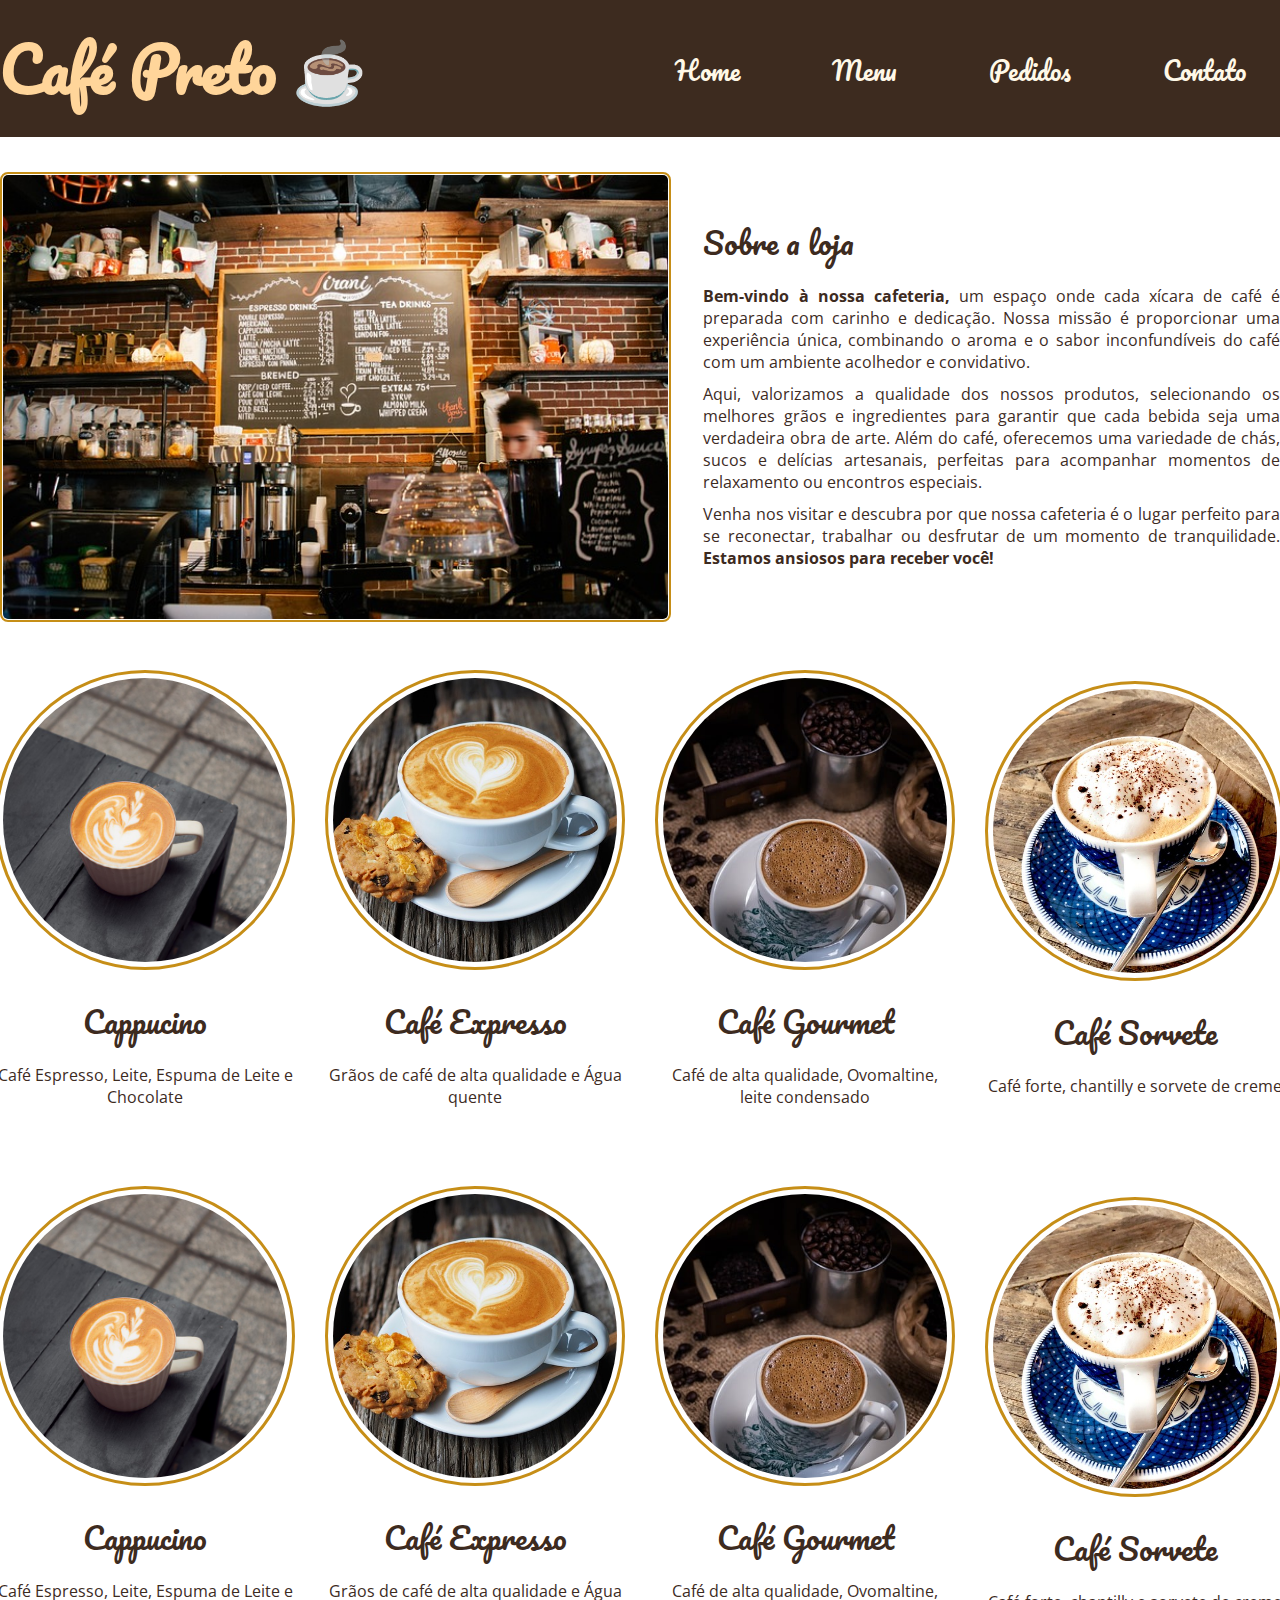
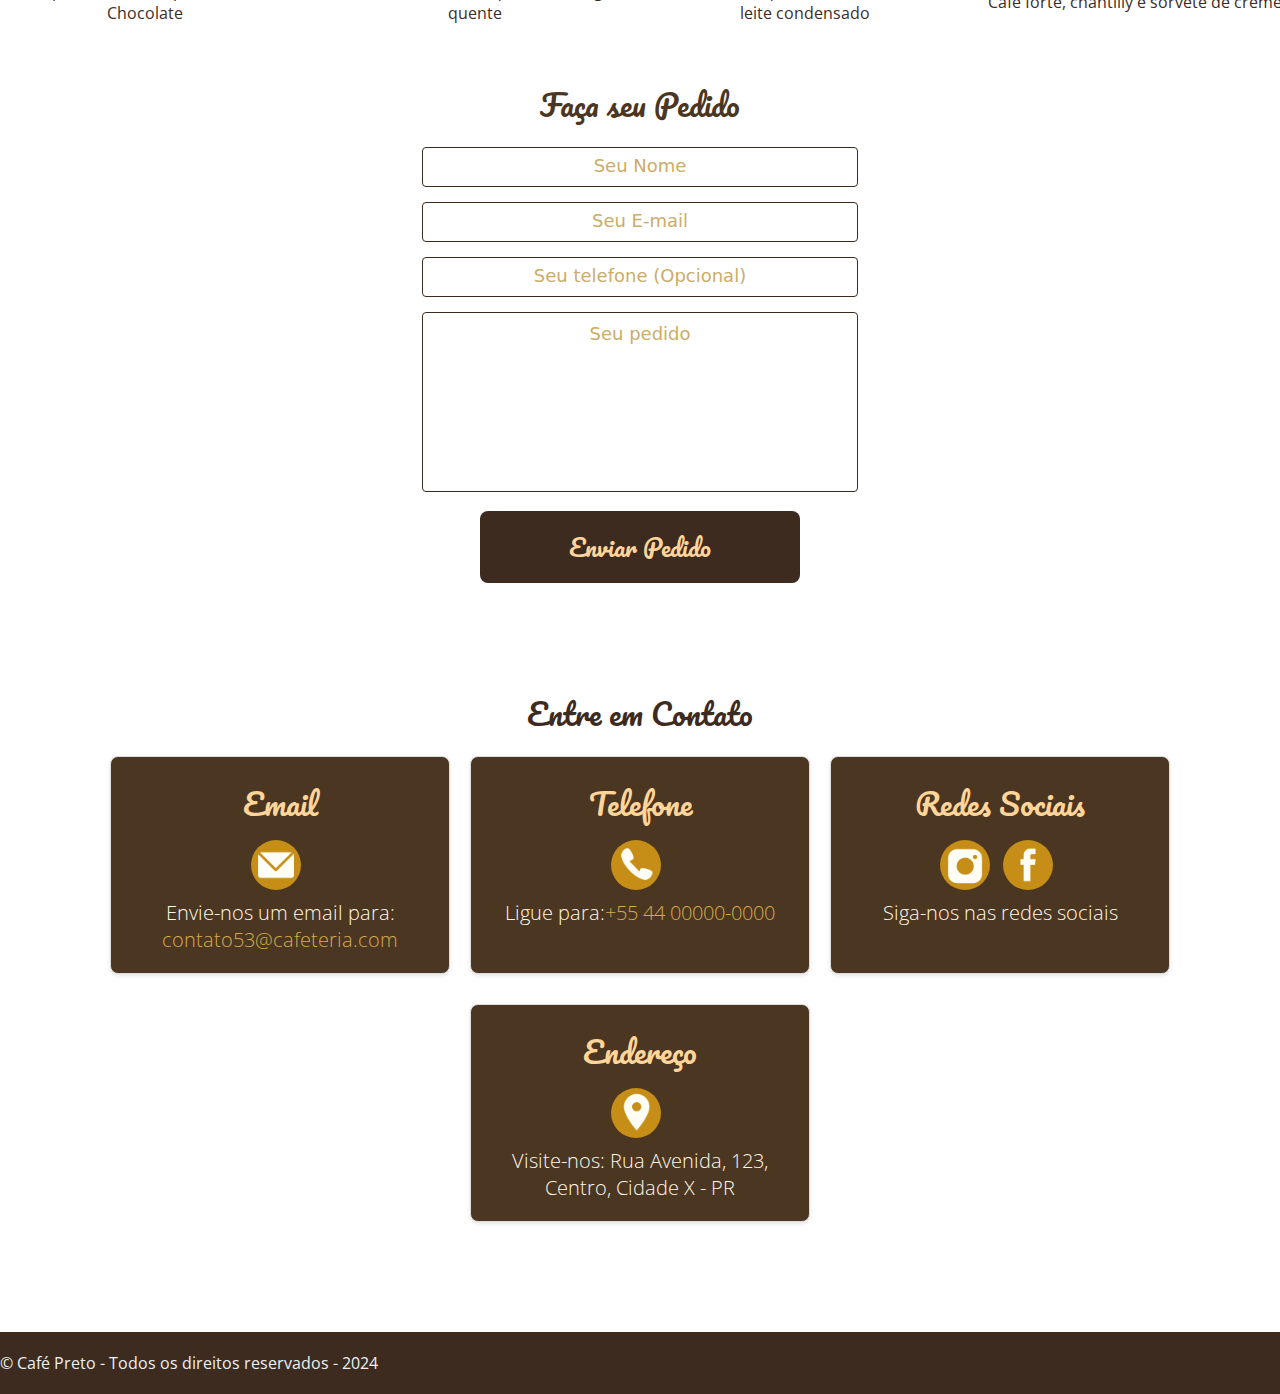
<file: index.html>
<!DOCTYPE html>
<html lang="pt-br">
<head>
    <meta charset="UTF-8">
    <meta http-equiv="X-UA-Compatible" content="IE=edge">
    <meta name="viewport" content="width=device-width, initial-scale=1.0">
    <title>Café Preto  &#9749;</title>
    <link rel="stylesheet" href="./main.css">
    
    <link rel="preconnect" href="https://fonts.googleapis.com">
    <link rel="preconnect" href="https://fonts.gstatic.com" crossorigin>
    <link href="https://fonts.googleapis.com/css2?family=Open+Sans:ital,wght@0,300..800;1,300..800&family=Pacifico&display=swap" rel="stylesheet">
    <link rel="preconnect" href="https://fonts.googleapis.com">
    <link rel="preconnect" href="https://fonts.gstatic.com" crossorigin>
    <link href="https://fonts.googleapis.com/css2?family=Pacifico&display=swap" rel="stylesheet">

</head>
<body>
    <header>
        <div class="conteiner">
            <h1>Café Preto  &#9749;</h1>
            <nav>
                <ul>
                    <li><a href="#home">Home</a></li>
                    <li><a href="#menu">Menu</a></li>
                    <li><a href="#requests">Pedidos</a></li>
                    <li><a href="#contact">Contato</a></li>
                </ul>
            </nav>
        </div>
    </header>
    <section id="home">
        <div class="conteiner">
            <img class="store-front" src="./images/cafe.jpg" alt="Fachada do cafe">
            <div>
                <h2>Sobre a loja</h2>
                <p><strong>Bem-vindo à nossa cafeteria,</strong> um espaço onde cada xícara de café é preparada com carinho e dedicação. Nossa missão é proporcionar uma experiência única, combinando o aroma e o sabor inconfundíveis do café com um ambiente acolhedor e convidativo.</p>
                <p> Aqui, valorizamos a qualidade dos nossos produtos, selecionando os melhores grãos e ingredientes para garantir que cada bebida seja uma verdadeira obra de arte. Além do café, oferecemos uma variedade de chás, sucos e delícias artesanais, perfeitas para acompanhar momentos de relaxamento ou encontros especiais.</p>
                <p>Venha nos visitar e descubra por que nossa cafeteria é o lugar perfeito para se reconectar, trabalhar ou desfrutar de um momento de tranquilidade. <strong>Estamos ansiosos para receber você!</strong></p>
            </div>
        </div>
    </section>
    <article id="menu">
        <div class="menu-item">
            <img class="hover-image" src="./images/Cappucino.jpg" alt="Cappucino">
            <div class="info">
                <h3>Cappucino</h3>
                <p>Café Espresso, Leite, Espuma de Leite e Chocolate</p>
            </div>
        </div>
        <div class="menu-item">
            <img class="hover-image" src="./images/expresso.jpg" alt="Cafe Expresso">
            <div class="info">
                <h3>Café Expresso</h3>
                <p>Grãos de café de alta qualidade e Água quente</p>
            </div>
        </div>
        <div class="menu-item">
            <img class="hover-image" src="./images/cafe_gourmet.jpg" alt="Cafe Gourmet">
            <div class="info">
                <h3>Café Gourmet</h3>
                <p>Café de alta qualidade, Ovomaltine, leite condensado</p>
            </div>
        </div>
        <div class="menu-item">
            <img class="hover-image" src="images/cafe_sorvete.jpg" alt="Cafe Sorvete">
            <div class="info">
                <h3>Café Sorvete</h3>
                <p>Café forte, chantilly e sorvete de creme</p>
            </div>
        </div>
    </article>
    <article id="menu2">
        <div class="menu-item">
            <img class="hover-image" src="./images/Cappucino.jpg" alt="Cappucino">
            <div class="info">
                <h3>Cappucino</h3>
                <p>Café Espresso, Leite, Espuma de Leite e Chocolate</p>
            </div>
        </div>
        <div class="menu-item">
            <img class="hover-image" src="./images/expresso.jpg" alt="Cafe Expresso">
            <div class="info">
                <h3>Café Expresso</h3>
                <p>Grãos de café de alta qualidade e Água quente</p>
            </div>
        </div>
        <div class="menu-item">
            <img class="hover-image" src="./images/cafe_gourmet.jpg" alt="Cafe Gourmet">
            <div class="info">
                <h3>Café Gourmet</h3>
                <p>Café de alta qualidade, Ovomaltine, leite condensado</p>
            </div>
        </div>
        <div class="menu-item">
            <img class="hover-image" src="images/cafe_sorvete.jpg" alt="Cafe Sorvete">
            <div class="info">
                <h3>Café Sorvete</h3>
                <p>Café forte, chantilly e sorvete de creme</p>
            </div>
        </div>
    </article>
    <section id="requests">
        <h2>Faça seu Pedido</h2>
        <form>
            <div class="form-group">
                <input type="text" id="name" name="name" placeholder="Seu Nome" required>
            </div>
            <div class="form-group">
                <input type="email" id="email" name="email" placeholder="Seu E-mail" required>
            </div>
            <div class="form-group">
                <input type="tel" id="phone" name="phone" placeholder="Seu telefone (Opcional)">
            </div>
            <div class="form-group">
                <textarea id="order" name="order" rows="4" placeholder="Seu pedido" required></textarea>
            </div>
            <div class="button-container">
                <button type="submit" class="animated-button">Enviar Pedido</button>
            </div>
        </form>
    </section>
    <section id="contact">
        <h2>Entre em Contato</h2>
        <div class="contato-opcoes">
            <div class="contato-item">
                <h3>Email</h3>
                <address>
                    <ul class="brands-list">
                        <li><img class="hover-image-two" src="./images/email.png" alt="Email" ></li>
                    </ul>
                    <p>Envie-nos um email para: <a href="mailto:contato53@cafeteria.com">contato53@cafeteria.com</a></p>
                </address>
            </div>
            <div class="contato-item">
                <h3>Telefone</h3>
                <address>
                    <ul class="brands-list">
                        <li>
                            <img class="hover-image-two" src="./images/telefone.png" alt="Telefone" >
                        </li>
                    </ul>
                    <p>Ligue para:<a href="tel:+5511999999999">+55 44 00000-0000</a></p>
                </address>
            </div>
            <div class="contato-item">
                <h3>Redes Sociais</h3>
                <address>
                    <ul class="brands-list">
                        <li>
                            <a href="https://www.instagram.com/" target="_blank">
                            <img class="hover-image-two" src="./images/instagram.png" alt="Instagram" ></a>
                        </li>
                        <li>
                            <a href="https://www.facebook.com/" target="_blank">
                            <img class="hover-image-two" src="./images/facebook.png" alt="Facebook" ></a>
                        </li>
                    </ul>
                    <p>Siga-nos nas redes sociais</p>
                </address>
            </div>
            <div class="contato-item">
                <h3>Endereço</h3>
                <address>
                    <ul class="brands-list">
                        <li>
                            <a href="https://www.google.com.br/maps" target="_blank">
                            <img class="hover-image-two" src="./images/maps.png" alt="Maps" ></a>
                        </li>
                    </ul>
                    <p>Visite-nos: Rua Avenida, 123, Centro, Cidade X - PR</p>
                </address>
            </div>
        </div>
    </section>
    <footer>
        <div class="container">
            <p>
                &copy; Café Preto - Todos os direitos reservados - 2024
            </p>
        </div>
    </footer>
</body>
</html>
</file>
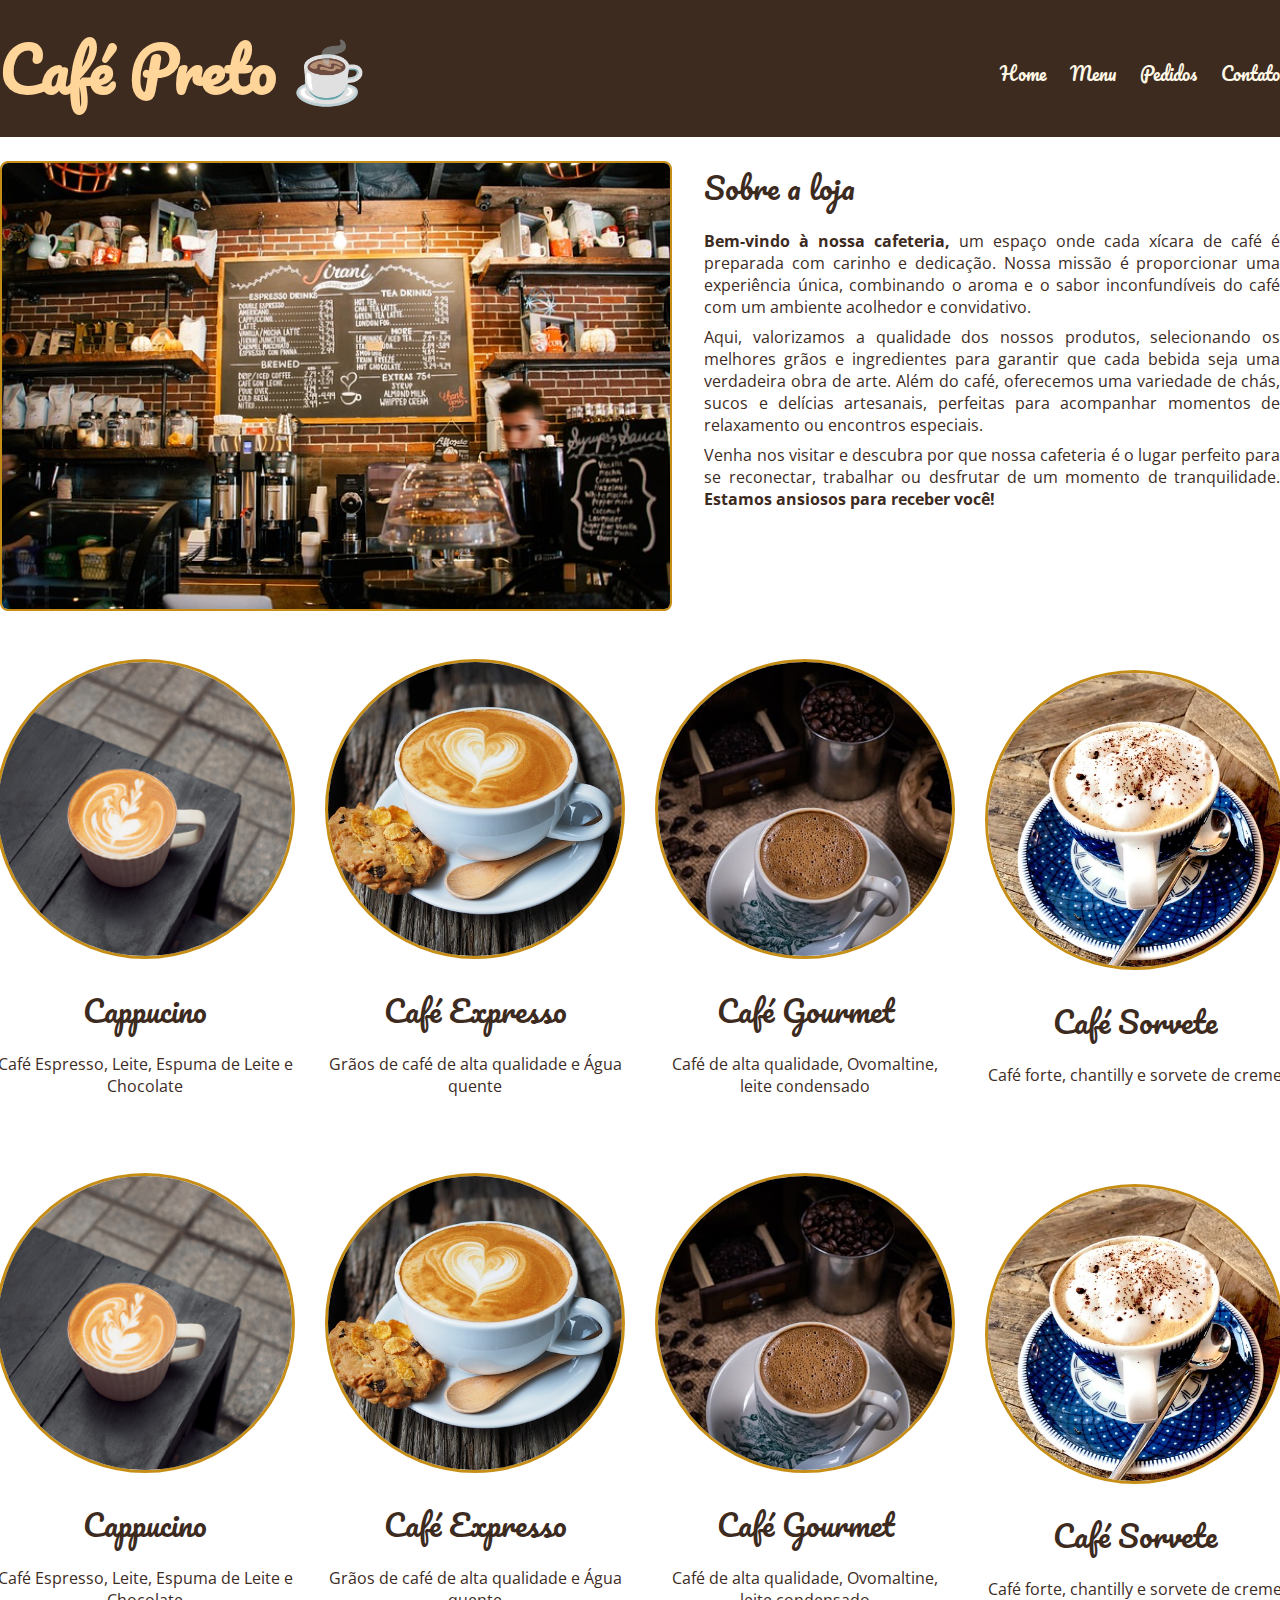
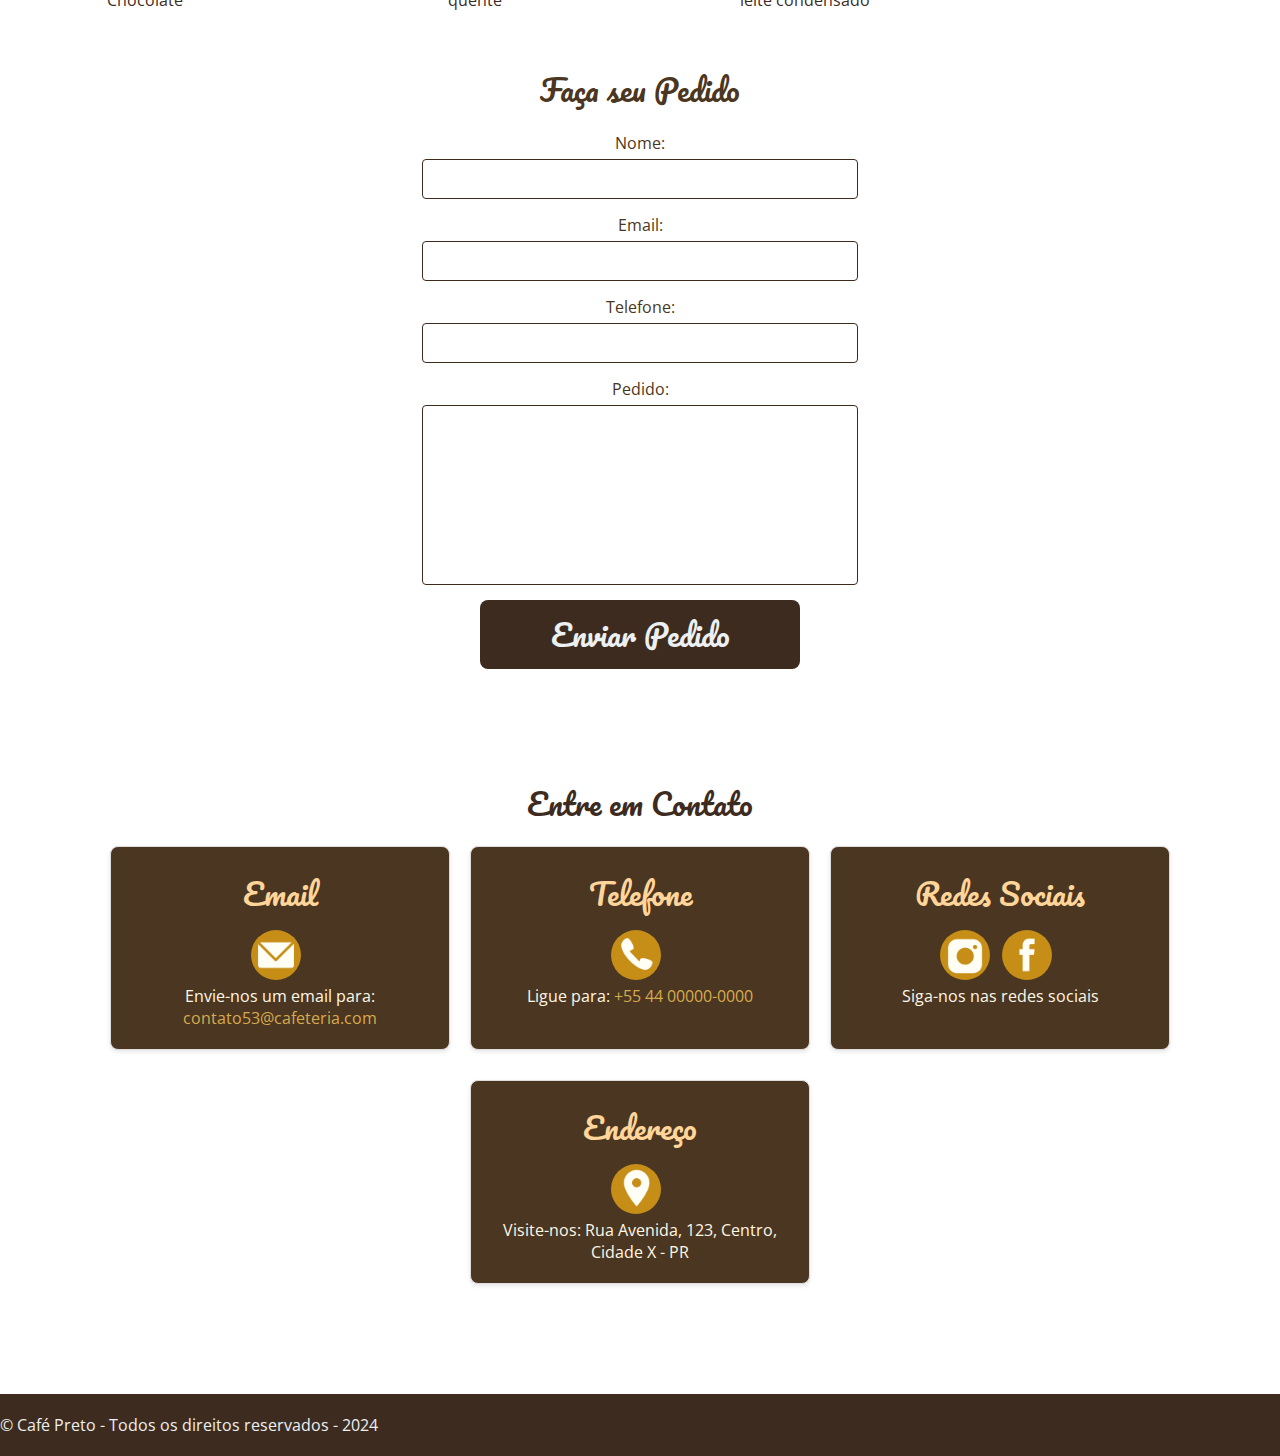
<file: site_restaurante/index.html>
<!DOCTYPE html>
<html lang="pt-br">
<head>
    <meta charset="UTF-8">
    <meta http-equiv="X-UA-Compatible" content="IE=edge">
    <meta name="viewport" content="width=device-width, initial-scale=1.0">
    <title>Café Preto  &#9749;</title>
    <link rel="stylesheet" href="./main.css">
    
    <link rel="preconnect" href="https://fonts.googleapis.com">
    <link rel="preconnect" href="https://fonts.gstatic.com" crossorigin>
    <link href="https://fonts.googleapis.com/css2?family=Open+Sans:ital,wght@0,300..800;1,300..800&family=Pacifico&display=swap" rel="stylesheet">
    <link rel="preconnect" href="https://fonts.googleapis.com">
    <link rel="preconnect" href="https://fonts.gstatic.com" crossorigin>
    <link href="https://fonts.googleapis.com/css2?family=Pacifico&display=swap" rel="stylesheet">

</head>
<body>
    <header>
        <div class="container">
            <h1>Café Preto  &#9749;</h1>
            <nav>
                <ul>
                    <li><a href="#home">Home</a></li>
                    <li><a href="#menu">Menu</a></li>
                    <li><a href="#requests">Pedidos</a></li>
                    <li><a href="#contact">Contato</a></li>
                </ul>
            </nav>
        </div>
    </header>
    <section id="home">
        <div class="container">
            <img class="store-front" src="./images/cafe.jpg" alt="Fachada do cafe" />
            <div>
                <h2>Sobre a loja</h2>
                <p><strong>Bem-vindo à nossa cafeteria,</strong> um espaço onde cada xícara de café é preparada com carinho e dedicação. Nossa missão é proporcionar uma experiência única, combinando o aroma e o sabor inconfundíveis do café com um ambiente acolhedor e convidativo.</p>
                <p> Aqui, valorizamos a qualidade dos nossos produtos, selecionando os melhores grãos e ingredientes para garantir que cada bebida seja uma verdadeira obra de arte. Além do café, oferecemos uma variedade de chás, sucos e delícias artesanais, perfeitas para acompanhar momentos de relaxamento ou encontros especiais.</p>
                <p>Venha nos visitar e descubra por que nossa cafeteria é o lugar perfeito para se reconectar, trabalhar ou desfrutar de um momento de tranquilidade. <strong>Estamos ansiosos para receber você!</strong></p>
            </div>
        </div>
    </section>
    <section id="menu">
        <div class="menu-item">
            <img src="./images/Cappucino.jpg" alt="Cappucino">
            <div class="info">
                <h3>Cappucino</h3>
                <p>Café Espresso, Leite, Espuma de Leite e Chocolate</p>
            </div>
        </div>
        <div class="menu-item">
            <img src="./images/expresso.jpg" alt="Cafe Expresso">
            <div class="info">
                <h3>Café Expresso</h3>
                <p>Grãos de café de alta qualidade e Água quente</p>
            </div>
        </div>
        <div class="menu-item">
            <img src="./images/cafe_gourmet.jpg" alt="Cafe Gourmet">
            <div class="info">
                <h3>Café Gourmet</h3>
                <p>Café de alta qualidade, Ovomaltine, leite condensado</p>
            </div>
        </div>
        <div class="menu-item">
            <img src="images/cafe_sorvete.jpg" alt="Cafe Sorvete">
            <div class="info">
                <h3>Café Sorvete</h3>
                <p>Café forte, chantilly e sorvete de creme</p>
            </div>
        </div>
    </section>
    <section id="menu">
        <div class="menu-item">
            <img src="./images/Cappucino.jpg" alt="Cappucino">
            <div class="info">
                <h3>Cappucino</h3>
                <p>Café Espresso, Leite, Espuma de Leite e Chocolate</p>
            </div>
        </div>
        <div class="menu-item">
            <img src="./images/expresso.jpg" alt="Cafe Expresso">
            <div class="info">
                <h3>Café Expresso</h3>
                <p>Grãos de café de alta qualidade e Água quente</p>
            </div>
        </div>
        <div class="menu-item">
            <img src="./images/cafe_gourmet.jpg" alt="Cafe Gourmet">
            <div class="info">
                <h3>Café Gourmet</h3>
                <p>Café de alta qualidade, Ovomaltine, leite condensado</p>
            </div>
        </div>
        <div class="menu-item">
            <img src="images/cafe_sorvete.jpg" alt="Cafe Sorvete">
            <div class="info">
                <h3>Café Sorvete</h3>
                <p>Café forte, chantilly e sorvete de creme</p>
            </div>
        </div>
    </section>
    <section id="requests">
        <h2>Faça seu Pedido</h2>
        <form>
            <div class="form-group">
                <label for="name">Nome:</label>
                <input type="text" id="name" name="name" required>
            </div>
            <div class="form-group">
                <label for="email">Email:</label>
                <input type="email" id="email" name="email" required>
            </div>
            <div class="form-group">
                <label for="phone">Telefone:</label>
                <input type="tel" id="phone" name="phone" required>
            </div>
            <div class="form-group">
                <label for="order">Pedido:</label>
                <textarea id="order" name="order" rows="4" required></textarea>
            </div>
            <div class="button-container">
                <button type="submit">Enviar Pedido</button>
            </div>
        </form>
    </section>
    <section id="contact">
        <h2>Entre em Contato</h2>
        <div class="contato-opcoes">
            <div class="contato-item">
                <h3>Email</h3>
                <ul class="brands-list">
                    <li><img src="./images/email.png" alt="Email" /></li>
                </ul>
                <p>Envie-nos um email para: <a href="mailto:contato53@cafeteria.com">contato53@cafeteria.com</a></p>
            </div>
            <div class="contato-item">
                <h3>Telefone</h3>
                <ul class="brands-list">
                    <li><img src="./images/telefone.png" alt="Telefone" /></li>
                </ul>
                <p>Ligue para:
                <a href="tel:+5511999999999">+55 44 00000-0000</a></p>
            </div>
            <div class="contato-item">
                <h3>Redes Sociais</h3>
                <ul class="brands-list">
                    <li><img src="./images/instagram.png" alt="Instagram" /></li>
                    <li><img src="./images/facebook.png" alt="Facebook" /></li>
                </ul>
                <p>Siga-nos nas redes sociais</p>
            </div>
            <div class="contato-item">
                <h3>Endereço</h3>
                <ul class="brands-list">
                    <li><img src="./images/maps.png" alt="Maps" /></li>
                </ul>
                <p>Visite-nos: Rua Avenida, 123, Centro, Cidade X - PR</p>
            </div>
        </div>
    </section>
    <footer>
        <div class="container">
            <p>
                &copy; Café Preto - Todos os direitos reservados - 2024
            </p>
        </div>
    </footer>
</body>
</html>
</file>
<file: main.css>
* {
    margin: 0;
    padding: 0;
    box-sizing: border-box;
}

header,
section h2,
section h3,
article h2,
article h3,
form button {
    font-family: "Pacifico", cursive;
    font-weight: 400;
    font-style: normal;
    font-size: 30px;
}

body, input, textarea, p {
    font-family: "Open Sans", sans-serif;
    font-optical-sizing: auto;
}

.hover-image {
    width: 200px; 
    height: auto; 
    transition: transform 0.3s ease, box-shadow 0.3s ease; 
    padding: 5px;
}

.hover-image:hover {
    transform: scale(1.1);
    box-shadow: 0 10px 20px rgba(0, 0, 0, 0.3);
}

.hover-image-two {
    width: 200px; 
    height: auto; 
    transition: transform 0.3s ease, box-shadow 0.3s ease; 
}

.hover-image-two:hover {
    transform: scale(1.1);
    box-shadow: 0 10px 20px rgba(0, 0, 0, 0.3);
}


header {
    padding: 16px 0;
    background-color: #3D2B1F;
    color: #FFD59A;
}

header nav li {
    display: inline;
    margin-left: 16px;
    font-size: 25px;
}

header nav li a {
    color: #FFF8E7;
    text-decoration: none;
    padding: 34px;
}

.conteiner {
    max-width: 1280px;
    width: 100%;
    margin: 0 auto;
}

.conteiner img{
    padding: 1px;
}

header .conteiner,
section .conteiner {
    display: flex;
    align-items: center;
    justify-content: space-between;
    text-align: justify;
}

nav a:hover {
    color:  #d6ab4e;
}

#home{
    padding-top: 35px;
}

.brands-list img {
    border-radius: 100px;
    width: 50px;
    height: 50px;
    object-fit: cover;
}

.brands-list li {
    display: inline;
    margin-right: 8px;
}

section .container {
    align-items: flex-start;
}

section,
article {
    padding: 24px 0;
    color: #3D2B1F ;
}

section h2 {
    margin-bottom: 16px;
}

section p,
article p {
    margin-bottom: 10px;
}

.store-front {
    margin-right: 32px;
    border-radius: 8px;
    border: 2px solid #C68E17;
    height: 450px;
}

.store-front:hover{
    cursor: pointer;
    transition: background-color 0.3s, box-shadow 0.3s; 
    border-radius: 8px;
    box-shadow: 0 5px 15px rgba(0, 0, 0, 0.3);
}

.social-links img {
    height: 24px;
}

.social-links li {
    display: inline;
    margin-right: 8px;
}

.social-links li a {
    text-decoration: none;
}

#contact .container {
    display: block;
}

.contact-methods {
    display: flex;
    justify-content: space-between;
}

form input,
form textarea,
form button {
    display: block;
    width: 320px;
    margin-bottom: 8px;
    padding: 8px;
}

form textarea {
    resize: none;
    height: 180px;
}

article h3 {
    margin-bottom: 16px;
}

form button {
    background-color: #3D2B1F;
    color: #FFD59A;
    border: none;
    cursor: pointer;
}

form button:hover {
    background-color: #C68E17;
}

input:focus, textarea:focus {
    outline-color: #3D2B1F;
}

#menu {
    display: flex;
    justify-content: center; 
    align-items: center;
}

.menu-item {
    text-align: center;
    margin: 0 15px 20px; 
}

.menu-item img {
    border-radius: 50%;
    width: 300px;
    height: 300px; 
    object-fit: cover;
    border: 3px solid #C68E17;
}

#menu2 {
    display: flex;
    justify-content: center; 
    align-items: center;
}

.menu-item {
    text-align: center;
    margin: 0 15px 20px; 
}

.menu-item img {
    border-radius: 50%;
    width: 300px;
    height: 300px; 
    object-fit: cover;
    border: 3px solid #C68E17;
}

.info h3,
.info p {
    margin-top: 15px;
    color: #3D2B1F;
    word-break: break-word;
}

.info {
    margin-top: 20px;
}

#requests {
    padding: 0 33%;
    text-align: center;
    color: #3D2B1F;
}

#requests h2 {
    color: #4B3621;
}

::placeholder{
    font-size: 18px;
    font-family: system-ui, -apple-system, BlinkMacSystemFont, 'Segoe UI', Roboto, Oxygen, Ubuntu, Cantarell, 'Open Sans', 'Helvetica Neue', sans-serif;
    text-align: center;
    color:#ccac67;
}

.form-group {
    margin-bottom: 15px;
}

.form-group label {
    display: block;
    margin-bottom: 5px;
    color: #4B3621;
}

.form-group input,
.form-group textarea {
    width: 100%;
    padding: 10px;
    border: 1px solid #3D2B1F;
    border-radius: 4px;
    box-sizing: border-box;
}

.animated-button {
    background-color: #3D2B1F; 
    border: none;
    color: #FFD59A;
    padding: 15px 32px;
    text-align: center;
    text-decoration: none;
    display: inline-block;
    font-size: 24px;
    margin: 4px 2px;
    cursor: pointer;
    transition: background-color 0.3s, box-shadow 0.3s; 
    border-radius: 8px;
}

.animated-button:hover {
    background-color: #d6ab4e; 
    box-shadow: 0 5px 15px rgba(0, 0, 0, 0.3); 
}

#contact {
    padding: 100px;
    text-align: center;
    color: #3D2B1F;
}

address{
    font-family: "Pacifico", cursive;
    font-weight: 200;
    font-style: normal;
    font-size: 20px;
}

.contato-opcoes {
    display: flex;
    flex-wrap: wrap;
    justify-content: center;
    gap: 20px;
}

.contato-item {
    background-color: #4B3621;
    border: 1px solid #dddddd ;
    border-radius: 8px;
    padding: 20px;
    width: 340px;
    box-shadow: 0 2px 4px rgba(0, 0, 0, 0.1);
    margin-bottom: 10px;
}

.contato-item h3 {
    margin-bottom: 10px;
    color: #FFD59A;
}

.contato-item p, .contato-item ul {
    margin: 0;
    color:  #FFF8E7;
}

.contato-item a {
    color: #d6ab4e;
    text-decoration: none;
}

footer {
    background-color: #3D2B1F;
    color: #ecf0f1;
    padding: 20px 0;
}



/*
Marrom Café Escuro: #4B3621
Marrom Espresso: #3B2F2F
Marrom Chocolate Amargo: #3D2B1F;
Café: #6f4e37
Café: #6f4e37
Café com Leite: #a18262
Moca: #6a4e36
Branco Leitoso: #FFF8E7
Creme Claro: #F5F5DC
Caramelo Claro: #FFD59A
Caramelo Médio: #C68E17
Caramelo Escuro: #8B5742
*/
</file>
<file: site_restaurante/main.css>
* {
    margin: 0;
    padding: 0;
    box-sizing: border-box;
}

header,
section h2,
section h3,
form button {
    font-family: "Pacifico", cursive;
    font-weight: 400;
    font-style: normal;
    font-size: 30px;
}

body, input, textarea, p{
    font-family: "Open Sans", sans-serif;
    font-optical-sizing: auto;
}

header {
    padding: 16px 0;
    background-color: #3D2B1F;
    color: #FFD59A;
}

header nav li {
    display: inline;
    margin-left: 16px;
    font-size: 18px;
}

header nav li a {
    color: #FFF8E7;
    text-decoration: none;
}

.container {
    max-width: 1280px;
    width: 100%;
    margin: 0 auto;
}

header .container,
section .container {
    display: flex;
    align-items: center;
    justify-content: space-between;
    text-align: justify;
}

.brands-list img {
    border-radius: 100px;
    width: 50px;
    height: 50px;
    object-fit: cover;
}

.brands-list li {
    display: inline;
    margin-right: 8px;
}

section .container {
    align-items: flex-start;
}

section {
    padding: 24px 0;
}

section h2 {
    margin-bottom: 16px;
}

section {
    color: #3D2B1F ;
}

section p {
    margin-bottom: 8px;
}

.store-front {
    margin-right: 32px;
    border-radius: 8px;
    border: 2px solid #C68E17;
    height: 450px;
}

.social-links img {
    height: 24px;
}

.social-links li {
    display: inline;
    margin-right: 8px;
}

.social-links li a {
    text-decoration: none;
}

#contact .container {
    display: block;
}

.contact-methods {
    display: flex;
    justify-content: space-between;
}

form input,
form textarea,
form button {
    display: block;
    width: 320px;
    margin-bottom: 8px;
    padding: 8px;
}

form textarea {
    resize: none;
    height: 180px;
}

section h3 {
    margin-bottom: 16px;
}

form button {
    background-color: #3D2B1F;
    color: #ecf0f1;
    border: none;
    cursor: pointer;
}

form button:hover {
    background-color: #C68E17;
}

input:focus, textarea:focus {
    outline-color: #3D2B1F;
}

#menu {
    display: flex;
    justify-content: center; 
    align-items: center;
}

.menu-item {
    text-align: center;
    margin: 0 15px 20px; 
}

.menu-item img {
    border-radius: 50%;
    width: 300px;
    height: 300px; 
    object-fit: cover;
    border: 3px solid #C68E17;
}

.info h3,
.info p {
    margin-top: 15px;
    color: #3D2B1F;
    word-break: break-word;
}

.info {
    margin-top: 20px;
}

#requests {
    padding: 0 33%;
    text-align: center;
    color: #3D2B1F;

}

#requests h2 {
    color: #4B3621;
}

.form-group {
    margin-bottom: 15px;
}

.form-group label {
    display: block;
    margin-bottom: 5px;
    color: #4B3621;
}

.form-group input,
.form-group textarea {
    width: 100%;
    padding: 10px;
    border: 1px solid #3D2B1F;
    border-radius: 4px;
    box-sizing: border-box;
}

button {
    padding: 10px 20px;
    border: none;
    border-radius: 8px;
    cursor: pointer;
}

button:hover {
    background-color: #3D2B1F;
}

.button-container {
    display: flex;
    justify-content: center;
}

#contact {
    padding: 100px;
    text-align: center;
    color: #3D2B1F;
}

.contato-opcoes {
    display: flex;
    flex-wrap: wrap;
    justify-content: center;
    gap: 20px;
}

.contato-item {
    background-color: #4B3621;
    border: 1px solid #dddddd ;
    border-radius: 8px;
    padding: 20px;
    width: 340px;
    box-shadow: 0 2px 4px rgba(0, 0, 0, 0.1);
    margin-bottom: 10px;
}

.contato-item h3 {
    margin-bottom: 10px;
    color: #FFD59A;
}

.contato-item p, .contato-item ul {
    margin: 0;
    color:  #FFF8E7;
}

.contato-item a {
    color: #d6ab4e;
    text-decoration: none;
}

.contato-item a:hover {
    text-decoration: underline;
}

footer {
    background-color: #3D2B1F;
    color: #ecf0f1;
    padding: 20px 0;
}

/*
Marrom Café Escuro: #4B3621
Marrom Espresso: #3B2F2F
Marrom Chocolate Amargo: #3D2B1F;
Café: #6f4e37
Café: #6f4e37
Café com Leite: #a18262
Moca: #6a4e36
Branco Leitoso: #FFF8E7
Creme Claro: #F5F5DC
Caramelo Claro: #FFD59A
Caramelo Médio: #C68E17
Caramelo Escuro: #8B5742
*/
</file>
